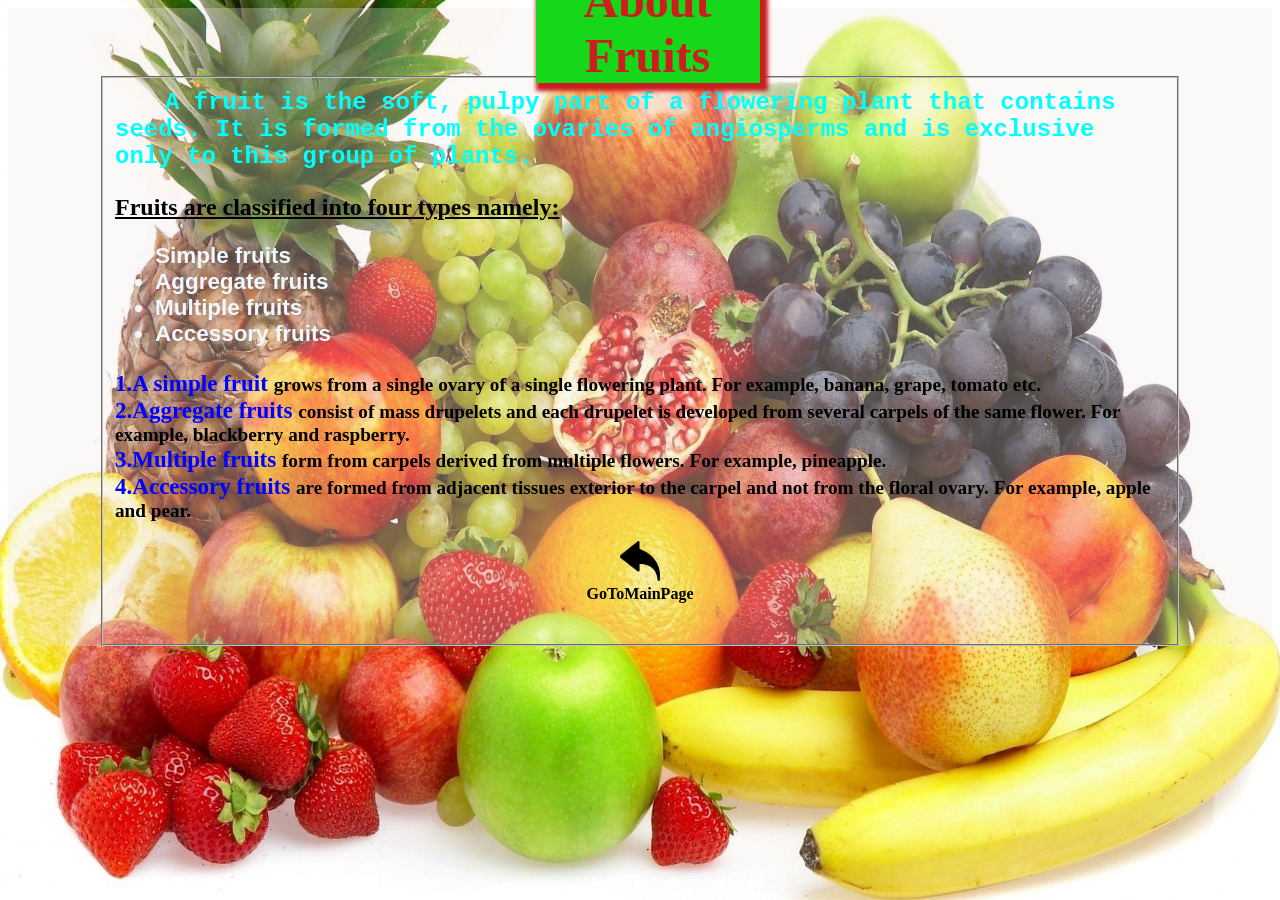
<file: AboutFruits.html>
<!DOCTYPE html>
<html lang="en">

<head>
    <meta charset="UTF-8">
    <meta name="viewport" content="width=device-width, initial-scale=1.0">
    <link rel="icon" type="image/x-icon" href="../Fruits.jpg">
    <link rel="stylesheet" href="Fruits.css">
    <title>AboutFruits</title>
    <style>
        body {
            background-image: url('./Images/fruits-wallpapers.jpg');
            background-repeat: no-repeat;
            background-position: center;
            background-attachment: fixed;
            background-size: 100% 100%;
            position: relative;
            /* opacity: 0.1; */
        }
    </style>
</head>

<body>
    <center>
        <h1 id="heading">About Fruits</h1><br>

        <fieldset id="fieldset">
            <p class="about">
                <span class="span">A fruit is the soft, pulpy part of a flowering plant that contains seeds.
                    It is
                    formed from the ovaries of
                    angiosperms and is exclusive only to this group of plants.</span><br>
            <h2 class="h2head">Fruits are classified into four
                types namely:</h2>
            <h3>
                <ul class="ul">
                    <li> Simple fruits</li>
                    <li>Aggregate fruits</li>
                    <li>Multiple fruits</li>
                    <li>Accessory fruits</li>
                </ul>
            </h3>
            <p class="parahead">
                <b class="parabold">1.A simple fruit </b>grows from a single ovary of a single
                flowering
                plant. For example,
                banana, grape, tomato etc.<br>
                <b class="parabold">2.Aggregate fruits </b>consist of mass drupelets and each
                drupelet is
                developed from
                several carpels of the same flower. For example, blackberry and raspberry.<br>
                <b class="parabold">3.Multiple fruits </b>form from carpels derived from multiple
                flowers. For example,
                pineapple.<br>
                <b class="parabold">4.Accessory fruits </b>are formed from adjacent tissues
                exterior to
                the carpel and not from
                the floral ovary. For example, apple and pear.
            </p>
            <form action="./FruitHomePage.html">
                <input type="image" src="./Images/Leftarrow.png" alt="Leftarrow" width="40" height="40"><br>
                <label for="" class="goto">GoToMainPage</label>
            </form>
        </fieldset>
    </center>
</body>

</html>
</file>
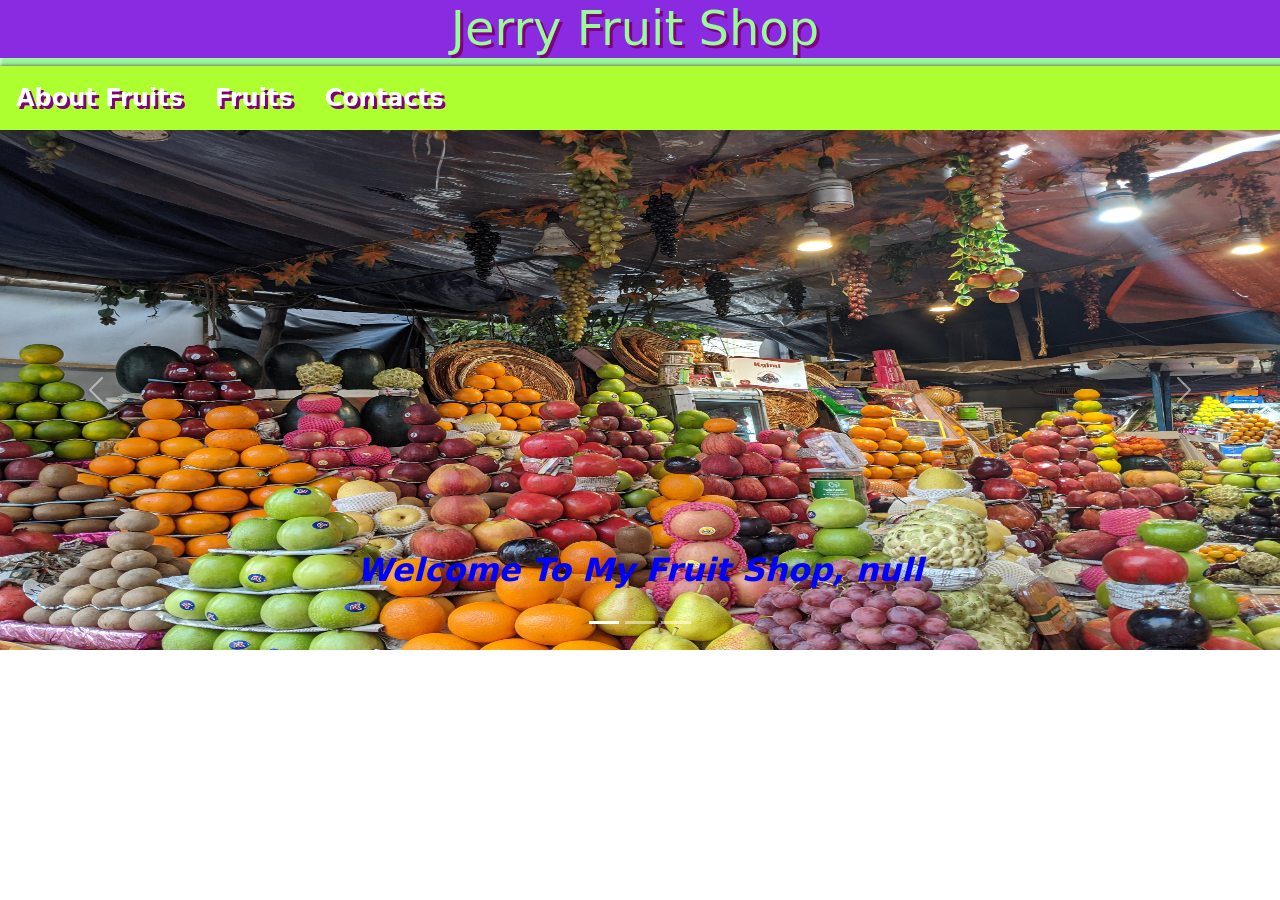
<file: FruitHomePage.html>
<!DOCTYPE html>
<html lang="en">

<head>
    <meta charset="UTF-8">
    <meta name="viewport" content="width=device-width, initial-scale=1.0">
    <link href="https://cdn.jsdelivr.net/npm/bootstrap@5.3.1/dist/css/bootstrap.min.css" rel="stylesheet">
    <script src="https://cdn.jsdelivr.net/npm/bootstrap@5.3.1/dist/js/bootstrap.bundle.min.js"></script>
    <link rel="icon" type="image/x-icon" href="./Images/Fruits.jpg">
    <link rel="stylesheet" href="Fruits.css">
    <script src="Fruit.js"></script>
    <title>Fruit Shop</title>
    <style>
        body {
            /* background-image: url('chiranjeeb-mitra-4uFyyDCWfxk-unsplash.jpg'); */
            background-repeat: no-repeat;
            background-position: center;
            background-attachment: fixed;
            background-size: 100% 100%;
            position: relative;

        }
/* Move styles from the "nav" tag */
ul {
    list-style-type: none;
    text-shadow: 3px 3px purple;
    margin: 0;
    padding: 0;
    font-weight: bolder;
    font-size: x-large;
    overflow: hidden;
    background-color: greenyellow;
    box-shadow: 4px 4px 4px 4px;
}

li {
    float: left;
}

li a {
    display: inline-block;
    color: white;
    text-align: center;
    padding: 14px 16px;
    text-decoration: none;
}

li a:hover {
    background-color: red;
}

/* Media query for screens smaller than 768px */
@media (max-width: 768px) {
    li {
        float: none;
        text-align: center;
        width: 100%;
    }
    
    li a {
        display: block;
        padding: 10px 0;
    }
}

    </style>
</head>

<body>
    <center>
        <h1 class="heading">Jerry Fruit Shop</h1>
    </center>
    <!--<nav>
        <b class="paragraph"><a href="AboutFruits.html">About Fruits</a></b>
        <b class="paragraph"><a href="Fruits.html" target="_parent">Fruits</a></b>
        <b class="paragraph"><a href="Contacts.html" target="_parent">Contacts</a></b>
    </nav> -->

    <ul>
        <li><a href="AboutFruits.html">About Fruits</a></li>
        <li><a href="Fruits.html">Fruits</a></li>
        <li><a href="ShopDetails.html">Contacts</a></li>
    </ul>

    <!-- <marquee behavior="scroll" direction="">
        <p id="usernameDisplay"></p>
    </marquee> -->

    <!-- Slide show starting -->
    <!-- Carousel -->
    <div id="demo" class="carousel slide" data-bs-ride="carousel">

        <!-- Indicators/dots -->
        <div class="carousel-indicators">
            <button type="button" data-bs-target="#demo" data-bs-slide-to="0" class="active"></button>
            <button type="button" data-bs-target="#demo" data-bs-slide-to="1"></button>
            <button type="button" data-bs-target="#demo" data-bs-slide-to="2"></button>
        </div>

        <!-- The slideshow/carousel -->
        <div class="carousel-inner">
            <div class="carousel-item active">
                <img src="./Images/chiranjeeb-mitra-4uFyyDCWfxk-unsplash.jpg" alt="Fruit1" class="d-block"
                    style="width:100%">
                <div class="carousel-caption">
                    <p class="marquee" id="usernameDisplay"></p>
                </div>
            </div>
            <div class="carousel-item">
                <img src="./Images/free-fruits-wallpapers.jpg" alt="Fruit2" class="d-block" style="width:100%">
                <div class="carousel-caption">
                    <p class="marquee" id="usernameDisplay"></p>
                </div>
            </div>
            <div class="carousel-item">
                <img src="./Images/blue-bird.jpg" alt="Fruit3" class="d-block" style="width:100%">
                <div class="carousel-caption">
                    <p class="marquee" id="usernameDisplay"></p>
                </div>
            </div>
        </div>

        <!-- <marquee behavior="scroll" direction="">
        <p id="usernameDisplay"></p>
    </marquee> -->



        <!-- Left and right controls/icons -->
        <button class="carousel-control-prev" type="button" data-bs-target="#demo" data-bs-slide="prev">
            <span class="carousel-control-prev-icon"></span>
        </button>
        <button class="carousel-control-next" type="button" data-bs-target="#demo" data-bs-slide="next">
            <span class="carousel-control-next-icon"></span>
        </button>
    </div>



    <!-- Slide show ending -->

</body>

</html>
</file>
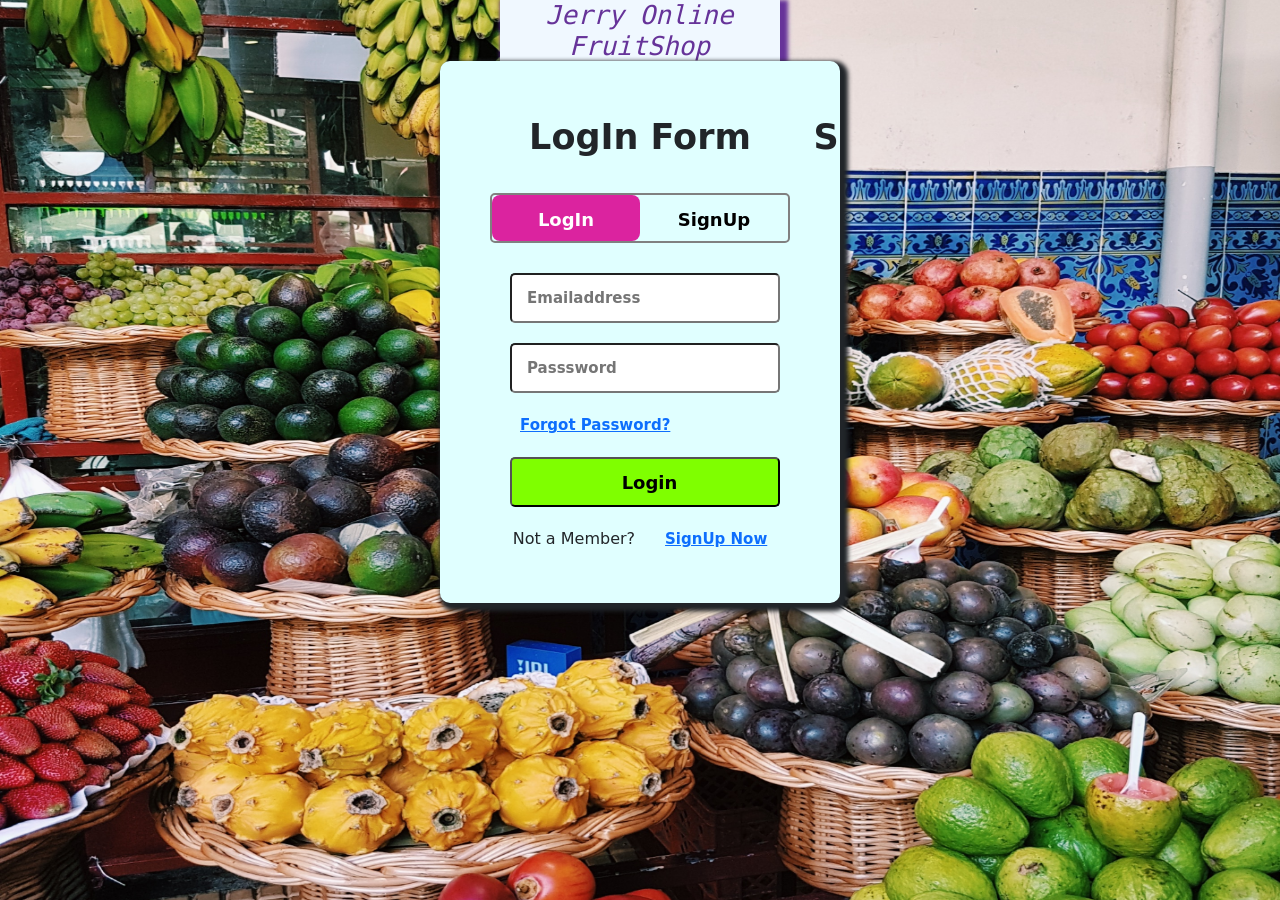
<file: Login/Loginpage.html>
<!DOCTYPE html>
<html lang="en">

<head>
    <meta charset="UTF-8">
    <meta name="viewport" content="width=device-width, initial-scale=1.0">
    <link href="https://cdn.jsdelivr.net/npm/bootstrap@5.3.1/dist/css/bootstrap.min.css" rel="stylesheet">
    <script src="https://cdn.jsdelivr.net/npm/bootstrap@5.3.1/dist/js/bootstrap.bundle.min.js"></script>
    <link rel="stylesheet" href="Loginpage.css">
    <link rel="icon" type="image/x-icon" href="../Images/Fruits.jpg">
    <script src="Loginpage.js"></script>
    <title>Login</title>
    <style>
        body {
            /* background-image: url('set-fruits-seeds-leaves.jpg'); */
            background-image: url("../Images/reiseuhu-unsplash.jpg");
            background-repeat: no-repeat;
            background-position: center;
            background-attachment: fixed;
            background-size: 100% 150%;

        }
    </style>
</head>

<body>
    <center>
        <h2 id="logh2">Jerry Online FruitShop</h2>
    </center>
    <div class="wrapper">
        <div class="title-text">
            <div class="title login">LogIn Form</div>
            <div class="title signup">SignUp Form</div>
        </div>
        <div class="form-container">
            <div class="slide-controls">
                <input type="radio" name="slide" id="login" checked>
                <input type="radio" name="slide" id="signup">

                <label for="login" class="slide login">LogIn</label>
                <label for="signup" class="slide signup">SignUp</label>
                <div class="slide-tab">

                </div>
            </div>
        </div>
        <div class="form-container">
            <div class="form-inner">
                <form action="../FruitHomePage.html" method="post" onsubmit="return validate()" class="login">
                    <div class="field">
                        <input type="text" id="username" placeholder="Emailaddress">
                    </div>
                    <div class="field">
                        <input type="password" id="password" placeholder="Passsword">
                    </div>
                    <div class="pass-link"><a href="#">Forgot Password?</a></div>
                    <div class="field">
                        <input type="submit" value="Login">
                    </div>
                    <div class="signup-link">Not a Member?<a href="#">SignUp Now</a></div>
                    <div id="message" class="hidden">Incorrect username or password. Please try again.</div>
                </form>
                <form action="#" class="login" id="loginForm">
                    <div class="field">
                        <input type="text" placeholder="Emailaddress">
                    </div>
                    <div class="field">
                        <input type="password" placeholder="Passsword">
                    </div>
                    <div class="field">
                        <input type="password" placeholder="ConfirmPasssword">
                    </div>

                    <div class="field">
                        <input type="submit" value="SignUp" id="submitButton">
                    </div>
                    <div id="message" class="hidden">Incorrect username or password. Please try again.</div>

                </form>
            </div>
        </div>
    </div>
    <script>

        const loginforms = document.querySelector("form.login");
        const loginBtn = document.querySelector("label.login");
        const signupBtn = document.querySelector("label.signup");
        const signupLink = document.querySelector("form .signup-link a");
        const passLink = document.querySelector("form .pass-link a");
        const loginText = document.querySelector(".title-text .login");
        const signupText = document.querySelector(".title-text .signup");


        signupBtn.onclick = (() => {
            loginforms.style.marginLeft = "-50%";
            loginText.style.marginLeft = "-50%";

        });
        loginBtn.onclick = (() => {
            loginforms.style.marginLeft = "0%";
            loginText.style.marginLeft = "0%";
            // window.alert("Welcome to my page!")
            // location.replace("https://www.w3schools.com")
        });
        signupLink.onclick = (() => {
            signupBtn.click();
            return false;
        });
        passLink.onclick = (() => {
            signupBtn.click();
            return false;
        });

        //  Redirect page code
        // const loginForm = document.getElementById('loginForm');
        // const submitButton = document.getElementById('submitButton');

        // //Add a submit event listener to the form
        // loginForm.addEventListener('submit', function (e) {
        //     // Prevent the default form submission behavior
        //     e.preventDefault();

        //     // Redirect to the next page when the form is submitted
        //     window.location.href = 'FruitHomePage.html';
        // });


    </script>
</body>

</html>
</file>
<file: Fruits.css>
/* ------------- Slide show starting  -------------*/

.carousel-item img {
    max-height: 520px;
}

/* ----------- Slide show ending ----------- */

/* ----------- */
::selection {
    color: red;
    background: yellow;
}


.marquee {
    color: blue;
    font-weight: 900;
    /* margin-top: 150px; */
    /* margin-bottom: 50%; */
    font-size: xx-large;
    font-style: italic;
}

.carousel-item img {
    max-height: 520px; /* Set the desired height in pixels */
    width: auto; /* Maintain aspect ratio */
}


/* Existing styles for .heading */
.heading {
    background-color: blueviolet;
    color: palegreen;
    text-shadow: 3px 3px purple;
    box-shadow: 4px 4px 4px 4px;
    padding: 0px 15px 0px 5px;
    font-size: xxx-large;
}

/* Media query for screens smaller than 768px */
@media (max-width: 768px) {
    .heading,#heading {
        font-size: x-large;
        padding: 10px 0;
    }
}




/* ------- AboutFruits Part --------- */

.p {
    color: crimson;
    font-style: italic;
    font-weight: bold;
    /* position: absolute;
    transform: translate(-50%, -50%);  */

}

#heading {
    text-align: center;
    color: #cb1e1e;
    box-shadow: 4px 4px 4px 4px;
    padding: 0px 12px 0px 11px;
    font-size: xxx-large;
    background-color: #17d71b;
    margin: 20px 400px 0px 640px;
    font-family: math;
    position: absolute;
    transform: translate(-50%, -50%);
}

#fieldset {
    width: 1050px;
    height: 550px;
    margin-top: 50px;
    background-color: transparent;
    /* background-color: rgba(255, 255, 255, 0.5); */
}

#fieldset::before {
    content: '';
    position: absolute;
    top: 0;
    left: 0;
    width: 100%;
    height: 100%;
    background-color: rgba(240, 230, 230, 0.3);
    /* Set the opacity for the background image */
    z-index: -1;
    /* Place the pseudo-element behind the fieldset content */
}

.about {
    font-family: 'Courier New', Courier, monospace;
    font-weight: bold;
    color: cyan;
    font-size: x-large;
    text-align: left;
    margin-top: 5px;
}

.span {
    margin-left: 50px;
}

.h2head {
    color: currentColor;
    font-family: cursive;
    text-decoration: underline;
    text-align: left;
}

.ul {
    list-style-type: disc;
    color: aliceblue;
    font-size: larger;
    font-family: 'Segoe UI', Tahoma, Geneva, Verdana, sans-serif;
    text-align: left;
}

.parahead {
    font-size: large;
    font-weight: bold;
    color: black;
    font-size: larger;
    text-align: left;
}

.parabold {
    color: blue;
    font-size: larger;

}

.goto {
    font-weight: bold;
    text-align: right;
}



/* -------------- Fruits Part --------------- */

/* Media query for screens smaller than 768px */
@media (max-width: 768px) {
    #h1 {
        font-size: x-large;
        padding: 10px 0;
    }
    
}

/* Media query for smaller screens (tablets) */
@media (max-width: 992px) {
    #cart {
        width: 100%; /* Make the cart full width */
    }
}

/* Media query for even smaller screens (mobile) */
@media (max-width: 576px) {
    #cart {
        /* Further style adjustments for mobile screens */
         width: 100%; /* Expand the cart to full width */
        right: 0; /* Move the cart to the right edge */
        height: auto; /* Allow the cart to grow in height as needed */
    }

    #cart-items {
        padding-left: 0;
    
    }
}
#h1 {
    text-align: center;
    padding: 0px 12px 0px 11px;
    font-size: xxx-large;
    margin: 0px 500px 10px 500px;
    font-family: monospace;
    font-style: italic;
    box-shadow: 4px 4px 4px 4px;
    color: rebeccapurple;
    background-color: chartreuse;
}

#table {
    cursor: pointer;
    text-align: center;
}

.trh1 {
    text-align: center;
    box-shadow: 3px 3px 3px 3px;
    font-style: italic;
    background-color: aliceblue;
    margin: 0px 10px 0px 25px;
}

/* .fru-img {
    margin-left: 20px;
} */

/* split code */

.grid-container {

    padding: 20px;
}

.column {
    /* border: 1px solid #ccc; */
    border-radius: 10px;
    font-size: x-large;
    /* padding: 20px 15px 0px 20px; */
    background-color: cornsilk;
    font-weight: bolder;
    text-align: center;
}

::-webkit-scrollbar {
    display: none;
}

#print-button{
    /* position: fixed; */
    bottom: 50px;
    background-color: rgb(217, 255, 0);
    border-radius: 5px;
    /* width: 100px; */
    /* height: 40px; */
    font-size: larger;
    font-family: 'Segoe UI', Tahoma, Geneva, Verdana, sans-serif;
    font-weight: bold;
    cursor: pointer;
    margin-left: 200px;
    margin-top: 30px;
}

/* ------------- Rate adding code */
.container {
    display: grid;
    grid-template-columns: 250px 1fr 400px;
    min-height: 100vh;
    min-height: -webkit-fill-available;
    overflow: hidden;
}

#category-name,
.item-menu {
    margin: 10px;
    font-size: 35px;
    color: coral;
    font-family: 'Aclonica', sans-serif;
    /* float: right; */
}

#cart {
    background: whitesmoke;
    padding-right: 20px;
    padding-left: 20px;
    position: fixed;
    right: 10px;
    width: 400px;
    height: 1000px;
    /* overflow-y: scroll; */
    grid-column: 3;
    float: right;
}

#cart-items {
    list-style-type: none;
    padding: 0;
}

/* Add this CSS to style the table */
#grid-view {
    width: 100%;
    border-collapse: collapse;
    margin-top: 20px;
}

#grid-view th,
#grid-view td {
    border: 1px solid black;
    padding: 8px;
    font-weight: bold;
    font-family: 'Gill Sans', 'Gill Sans MT', Calibri, 'Trebuchet MS', sans-serif;
    text-align: left;
    background-color: chartreuse;
    
}

#grid-view th {
    background-color: #f2f2f2;
}

#grid-view tbody tr:nth-child(even) {
    background-color: #f2f2f2;
}

#grid-view tbody tr:hover {
    background-color: #ddd;
}

#total-price,
.p-total {
    font-weight: bold;
    font-family: 'Franklin Gothic Medium', 'Arial Narrow', Arial, sans-serif;
    position: fixed;
    bottom: 150px;
    
}



/* ------------ Contacts ------------- */

.con-fieldset {
    width: 1000px;
    height: 620px;
    /* background-color: pink; */
    margin-top: 5px;
    background-color: transparent;
}

.con-fieldset::before {
    content: '';
    position: absolute;
    top: 0;
    left: 0;
    width: 100%;
    height: 100%;
    background-color: rgba(240, 230, 230, 0.3);
    /* Set the opacity for the background image */
    z-index: -1;
    /* Place the pseudo-element behind the fieldset content */
}

#form-h1 {
    color: white;
    font-size: xxx-large;
    background-color: #2aa5a5;
    font-family: cursive;
    font-style: italic;
    font-weight: bold;
}

#con-p {
    font-size: larger;
    font-weight: bolder;
    font-family: cursive;
}

.form-group {
    margin-bottom: 20px;
}

.form-label {
    font-weight: bold;
    padding-right: 15px;
}

.form-input {
    width: 200px;
    height: 30px;
    cursor: pointer;
    /* margin-left: 30px; */
}

textarea {
    cursor: pointer;
    resize: none;
}

.form-label-left {
    font-weight: bold;
    padding-left: 20px;

}

.form-input-left {
    width: 200px;
    height: 30px;
    cursor: pointer;
    margin-left: 20px;
}

.option {
    width: 210px;
    height: 30px;
    text-align: center;
    font-weight: bold;
    cursor: pointer;
    font-size: 20px;
    margin-left: 20px;
}

.form-submit {
    background-color: rgb(217, 255, 0);
    border-radius: 5px;
    /* width: 100px; */
    /* height: 40px; */
    font-size: larger;
    font-family: 'Segoe UI', Tahoma, Geneva, Verdana, sans-serif;
    font-weight: bold;
    cursor: pointer;
    margin-left: 100px;
    margin-top: 30px;
}

/* 
.form-submit {
    background-color: #4CAF50;
    color: white;
    padding: 10px 20px;
    border: none;
    border-radius: 5px;
    cursor: pointer;
    margin-left: 75px;
    margin-top: 40px;
    font-weight: bolder;
}

.form-submit:hover {
    background-color: #45a049;
} */




/* -------------- Message part ----------- */

.msg-head {
    padding: 0px 20px 0px 20px;
    font-family: cursive;
    text-align: center;
    font-style: italic;
    color: white;
}

#gif {
    margin-left: 450px;
}

.msg-end {
    background-color: rgb(226, 226, 240);
    width: 100px;
    height: 40px;
    font-size: larger;
    margin-left: 45%;
    margin-top: 25%;
    cursor: pointer;
    border-radius: 4px;
}

/* .center {
    height: 45vh;
    display: flex;
    justify-content: center;
    align-items: center;
    background: #000;
    background: linear-gradient(blue, pink, yellow)
  }
.wave {
    width: 5px;
    height: 100px;
    background: linear-gradient(45deg, cyan, #d41b1b, blue);
    margin: 10px;
    animation: wave 1s linear infinite;
    border-radius: 20px;
  }
  
  .wave:nth-child(2) {
    animation-delay: 0.1s;
  }
  
  .wave:nth-child(3) {
    animation-delay: 0.2s;
  }
  
  .wave:nth-child(4) {
    animation-delay: 0.3s;
  }
  
  .wave:nth-child(5) {
    animation-delay: 0.4s;
  }
  
  .wave:nth-child(6) {
    animation-delay: 0.5s;
  }
  
  .wave:nth-child(7) {
    animation-delay: 0.6s;
  }
  
  .wave:nth-child(8) {
    animation-delay: 0.7s;
  }
  
  .wave:nth-child(9) {
    animation-delay: 0.8s;
  }
  
  .wave:nth-child(10) {
    animation-delay: 0.9s;
  }
  
  @keyframes wave {
    0% {
      transform: scale(0);
    }
  
    50% {
      transform: scale(2);
    }
  
    100% {
      transform: scale(0);
    }
  } */

/* ------------------ */

.ring {
    position: absolute;
    top: 50%;
    left: 50%;
    transform: translate(-50%, -50%);
    width: 150px;
    height: 150px;
    background: transparent;
    border: 3px solid #3c3c3c;
    border-radius: 50%;
    text-align: center;
    line-height: 150px;
    font-family: serif;
    font-weight: bolder;
    font-size: 20px;
    color: red;
    font-weight: bolder;
    letter-spacing: 4px;
    text-transform: uppercase;
    text-shadow: 0 0 10px #fff000;
    box-shadow: 0 0 20px rgba(0, 0, 0, .5);
}

.ring:before {
    content: '';
    position: absolute;
    top: -3px;
    left: -3px;
    width: 100%;
    height: 100%;
    border: 3px solid transparent;
    border-top: 3px solid #fff000;
    border-right: 3px solid #fff000;
    border-radius: 50%;
    animation: animateC 2s linear infinite;
}

#m-span {
    display: block;
    position: absolute;
    top: calc(50% - 2px);
    left: 50%;
    width: 50%;
    height: 4px;
    background: transparent;
    transform-origin: left;
    animation: animate 2s linear infinite;
}

#m-span:before {
    content: '';
    position: absolute;
    width: 16px;
    height: 16px;
    border-radius: 50%;
    background: #fff000;
    top: -6px;
    right: -8px;
    box-shadow: 0 0 20px #fff000;
}

@keyframes animateC {
    0% {
        transform: rotate(0deg);
    }

    100% {
        transform: rotate(360deg);
    }
}

@keyframes animate {
    0% {
        transform: rotate(45deg);
    }

    100% {
        transform: rotate(405deg);
    }
}
</file>
<file: Login/Loginpage.css>
* {
    box-sizing: border-box;
}

html,
body {
    place-items: center;
    display: grid;
    height: 400px;
    width: 100%;
   
}

#logh2 {
    text-align: center;
    padding: 0px 12px 0px 11px;
    font-size: xx-large;
    margin: 0px 500px 10px 500px;
    font-family: monospace;
    font-style: italic;
    box-shadow: 4px 4px 4px 4px;
    color: rebeccapurple;
    background-color: aliceblue;
}

.wrapper {
    border-radius: 10px;
    background: lightcyan;
    padding: 50px;
    max-width: 400px;
    overflow: hidden;
    margin-top: 15%;
    box-shadow: 4px 4px 4px 4px;
}

.wrapper .title-text {
    display: flex;
    width: 200%;

}


.wrapper .title {
    width: 50%;
    font-size: 35px;
    font-weight: 600;
    text-align: center;
    /* transition: all 0.6s cubic-bezier(0.68,-0.55,0.265,1.55); */
}

.wrapper .form-container {
    width: 100%;
    overflow: hidden;
}

.wrapper .slide-controls {
    position: relative;
    display: flex;
    height: 50px;
    width: 100%;
    overflow: hidden;
    border-radius: 5px;
    margin: 30px 0px 10px 0px;
    border: 2px solid gray;
}

.slide-controls .slide {
    height: 100%;
    width: 100%;
    line-height: 50px;
    z-index: 1;
    color: #fff;
    cursor: pointer;
    font-size: large;
    font-weight: bold;
    text-align: center;
    /* transition: all 0.6s ease; */
}

.slide-controls label.signup {
    color: #000;

}

.slide-controls .slide-tab {
    position: absolute;
    height: 100%;
    width: 50%;
    z-index: 0;
    left: 0;
    border-radius: 8px;
    background: rgba(218, 8, 148, 0.89);
}

input[type="radio"] {
    display: none;
}

#signup:checked~.slide-tab {
    left: 50%;
}


#signup:checked~.login {
    color: #000;
}

#signup:checked~.signup {
    color: #fff;
    user-select: none;
}

.form-container .form-inner {
    display: flex;
    width: 200%;
}

.form-container .form-inner form {
    width: 50%;
}

.form-inner form .field {
    height: 50px;
    width: 100%;
    margin: 20px;
}

.form-inner form .field input {
    height: 100%;
    width: 90%;
    padding-left: 15px;
    outline: none;
    border-radius: 5px;
    /* border-bottom: 2px; */
    font-weight: bold;
    font-size: 15px;
}

.form-inner form .pass-link {
    margin-top: 5px;
    /* padding-left: 10%; */
}

.form-inner form .signup-link {
    /* padding-left: 10%; */
    margin-top: 5px;
    text-align: center;
}

form .field input[type="submit"] {
    /* background: linear-gradient(rgb(17, 231, 17),blue,yellow); */
    background: chartreuse;
    font-size: large;
    font-weight: bolder;
    cursor: pointer;

}

a {
    font-size: 15px;
    font-weight: bold;
    padding-left: 10%;
    /* margin-left: 25px; */
}

.hidden {
    display: none;
}
</file>
